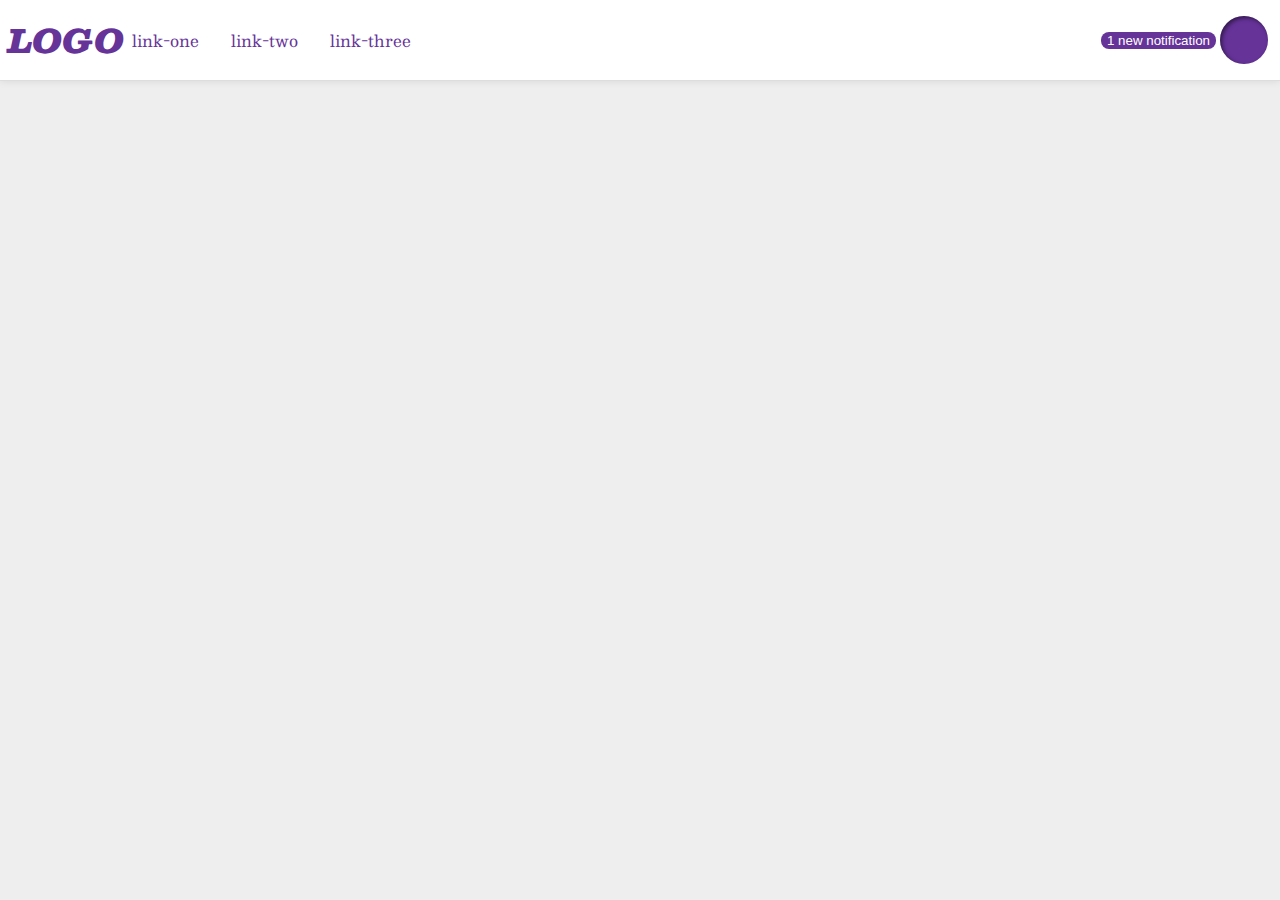
<file: flex/03-flex-header-2/index.html>
<!DOCTYPE html>
<html lang="en">
<head>
  <meta charset="UTF-8">
  <meta http-equiv="X-UA-Compatible" content="IE=edge">
  <meta name="viewport" content="width=device-width, initial-scale=1.0">
  <title>Flex Header 2</title>
  <link rel="stylesheet" href="style.css">
</head>
<body>
  <div class="header">
    <div class="izq">
    <div class="logo">
      LOGO
    </div>
    <ul class="links">
      <li><a href="google.com">link-one</a></li>
      <li><a href="google.com">link-two</a></li>
      <li><a href="google.com">link-three</a></li>
    </ul>
  </div>
    <div class="derecha">
    <button class="notifications">
      1 new notification
    </button>
    <div class="profile-image"></div>
    </div>
  </div>
</body>
</html>
</file>
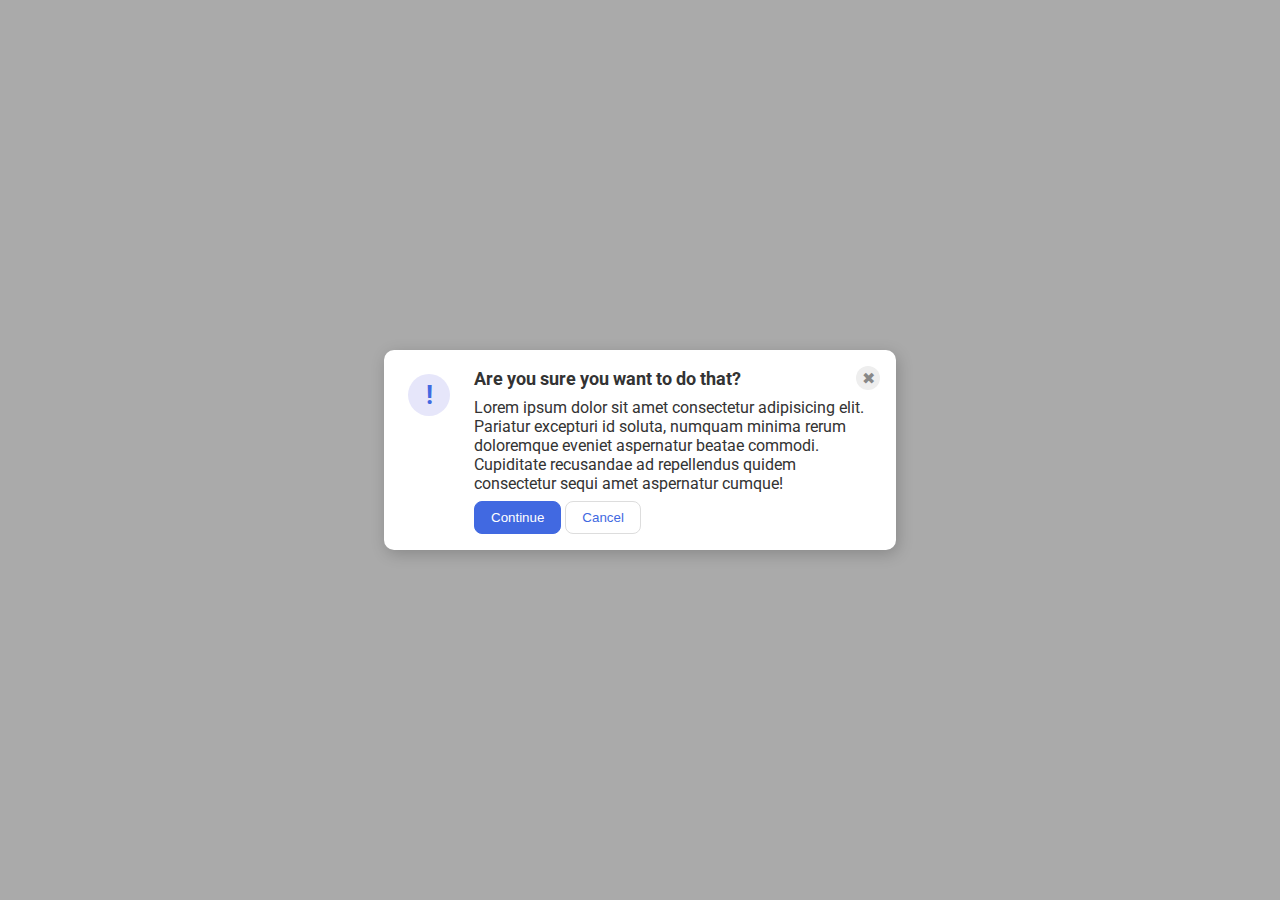
<file: flex/05-flex-modal/index.html>
<!DOCTYPE html>
<html lang="en">
<head>
  <meta charset="UTF-8">
  <meta http-equiv="X-UA-Compatible" content="IE=edge">
  <meta name="viewport" content="width=device-width, initial-scale=1.0">
  <link rel="stylesheet" href="style.css">
  <title>Modal</title>
</head>
<body>
  <div class="modal">
    <div class="left">
      <div class="icon">!</div>
    </div>
    <div class="right">
      <div class="closing">
        <div class="header">Are you sure you want to do that?</div>
        <div class="close-button">✖</div>
      </div>
      <div class="text">Lorem ipsum dolor sit amet consectetur adipisicing elit. Pariatur excepturi id soluta, numquam minima rerum doloremque eveniet aspernatur beatae commodi. Cupiditate recusandae ad repellendus quidem consectetur sequi amet aspernatur cumque!</div>
      <div class="options">
        <button class="continue">Continue</button>
        <button class="cancel">Cancel</button>
      </div>
    </div>
  </div>
</body>
</html>
</file>
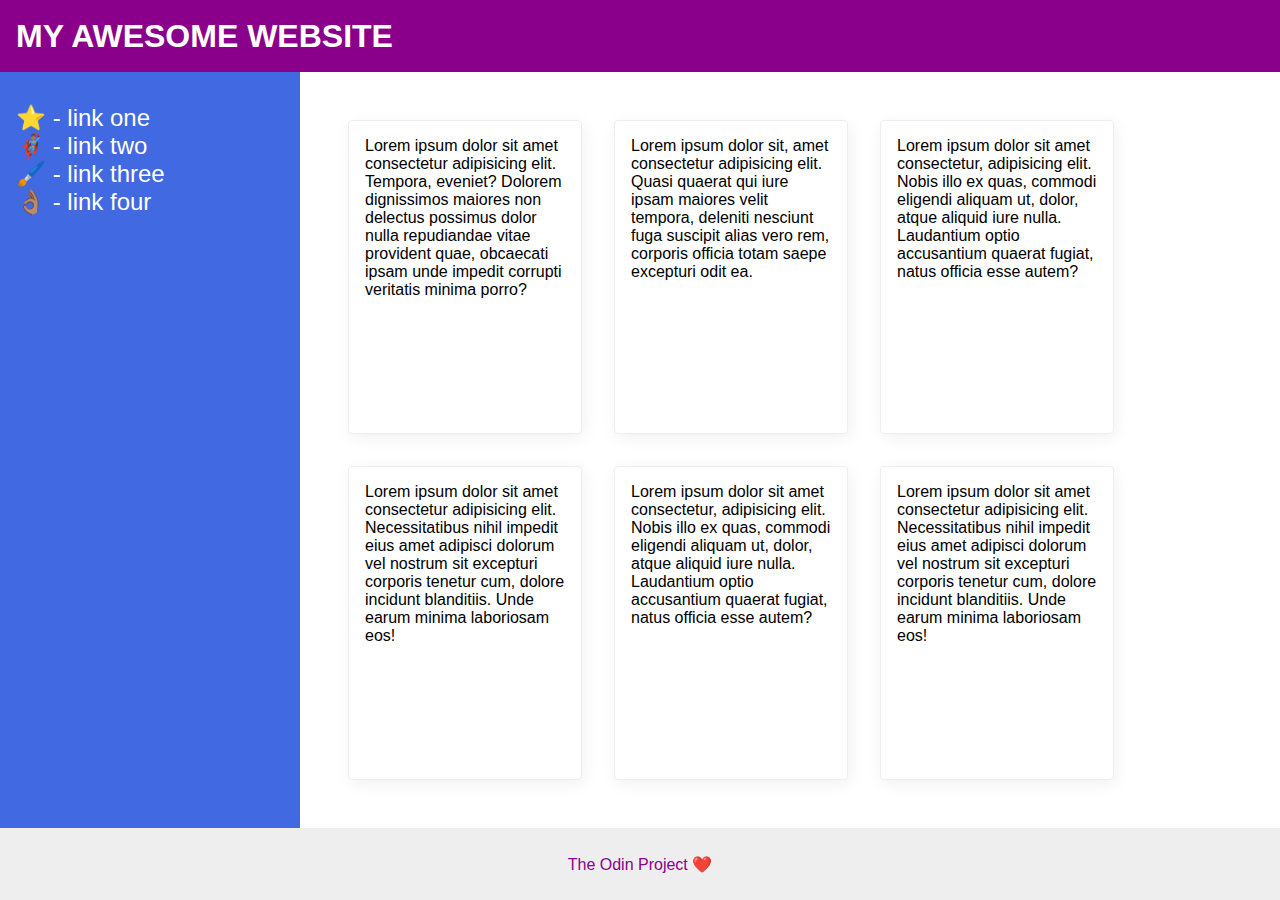
<file: flex/07-flex-layout-2/index.html>
<!DOCTYPE html>
<html lang="en">
<head>
  <meta charset="UTF-8">
  <meta http-equiv="X-UA-Compatible" content="IE=edge">
  <meta name="viewport" content="width=device-width, initial-scale=1.0">
  <title>The Holy Grail</title>
  <link rel="stylesheet" href="style.css">
</head>
<body>
  
    <div class="header">
      MY AWESOME WEBSITE
    </div>
    
    <div class="content">

      <div class="sidebar">
        <ul>
          <li><a href="google.com">⭐ - link one</a></li>
          <li><a href="google.com">🦸🏽‍♂️ - link two</a></li>
          <li><a href="google.com">🖌️ - link three</a></li>
          <li><a href="google.com">👌🏽 - link four</a></li>
        </ul>
      </div>

      <div class="card-container">
        <div class="card">Lorem ipsum dolor sit amet consectetur adipisicing elit. Tempora, eveniet? Dolorem dignissimos maiores non delectus possimus dolor nulla repudiandae vitae provident quae, obcaecati ipsam unde impedit corrupti veritatis minima porro?</div>
        <div class="card">Lorem ipsum dolor sit, amet consectetur adipisicing elit. Quasi quaerat qui iure ipsam maiores velit tempora, deleniti nesciunt fuga suscipit alias vero rem, corporis officia totam saepe excepturi odit ea.</div>
        <div class="card">Lorem ipsum dolor sit amet consectetur, adipisicing elit. Nobis illo ex quas, commodi eligendi aliquam ut, dolor, atque aliquid iure nulla. Laudantium optio accusantium quaerat fugiat, natus officia esse autem?</div>
        <div class="card">Lorem ipsum dolor sit amet consectetur adipisicing elit. Necessitatibus nihil impedit eius amet adipisci dolorum vel nostrum sit excepturi corporis tenetur cum, dolore incidunt blanditiis. Unde earum minima laboriosam eos!</div>
        <div class="card">Lorem ipsum dolor sit amet consectetur, adipisicing elit. Nobis illo ex quas, commodi eligendi aliquam ut, dolor, atque aliquid iure nulla. Laudantium optio accusantium quaerat fugiat, natus officia esse autem?</div>
        <div class="card">Lorem ipsum dolor sit amet consectetur adipisicing elit. Necessitatibus nihil impedit eius amet adipisci dolorum vel nostrum sit excepturi corporis tenetur cum, dolore incidunt blanditiis. Unde earum minima laboriosam eos!</div>
      </div>

    </div>

    <div class="footer">
      The Odin Project ❤️
    </div>
    

  
</body>
</html>
</file>
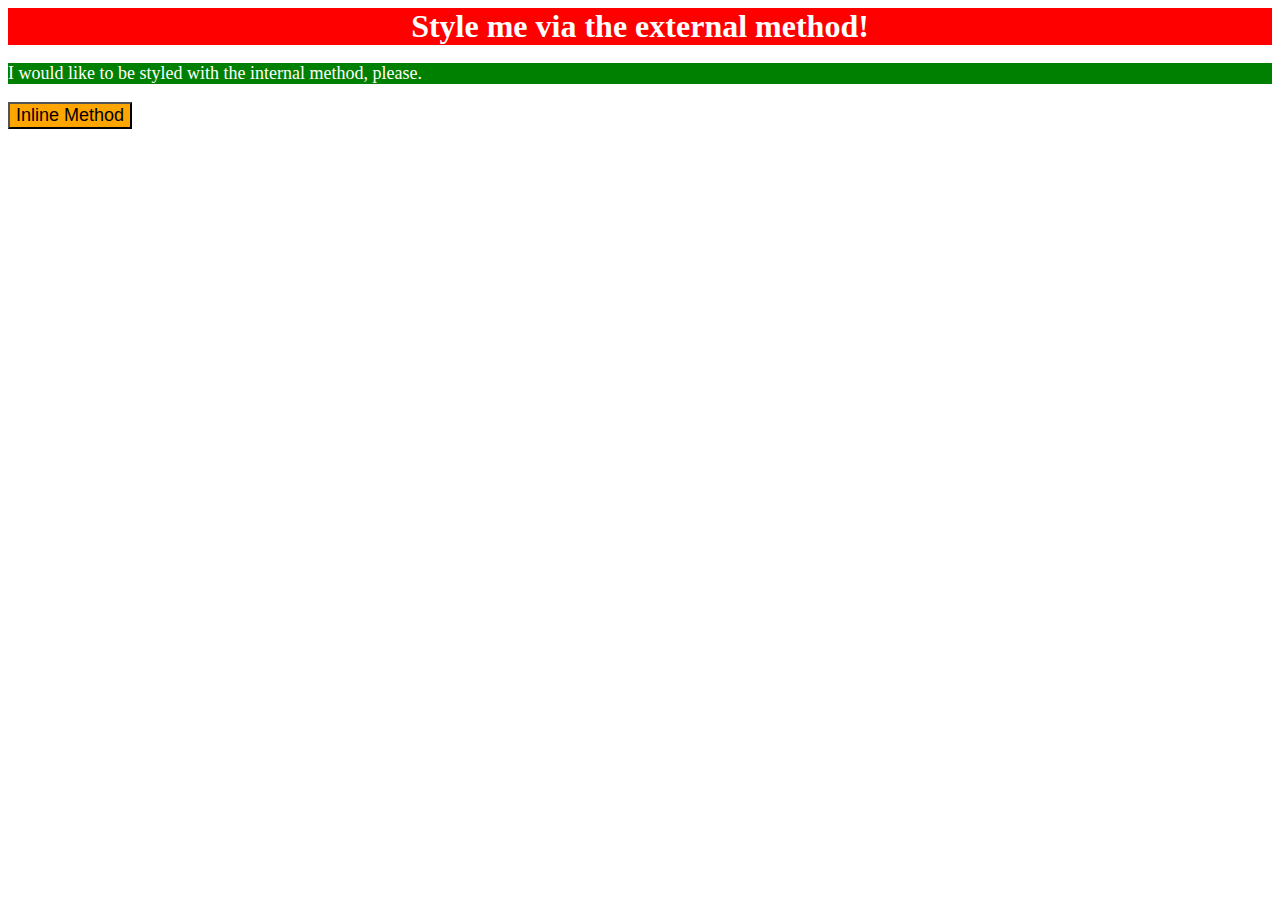
<file: foundations/01-css-methods/index.html>
<!DOCTYPE html>
<html lang="en">
<head>
  <meta charset="UTF-8">
  <meta http-equiv="X-UA-Compatible" content="IE=edge">
  <meta name="viewport" content="width=device-width, initial-scale=1.0">
  <link rel="stylesheet" href="style.css">
  <style>
    p {
      color: white;
      background-color: green;
      font-size: 18px;
    }
  </style>
  <title>Methods for Adding CSS</title>
</head>
<body>
  <div>Style me via the external method!</div>
  <p>I would like to be styled with the internal method, please.</p>
  <button style="background-color: orange; font-size: 18px;">Inline Method</button>
</body>
</html>
</file>
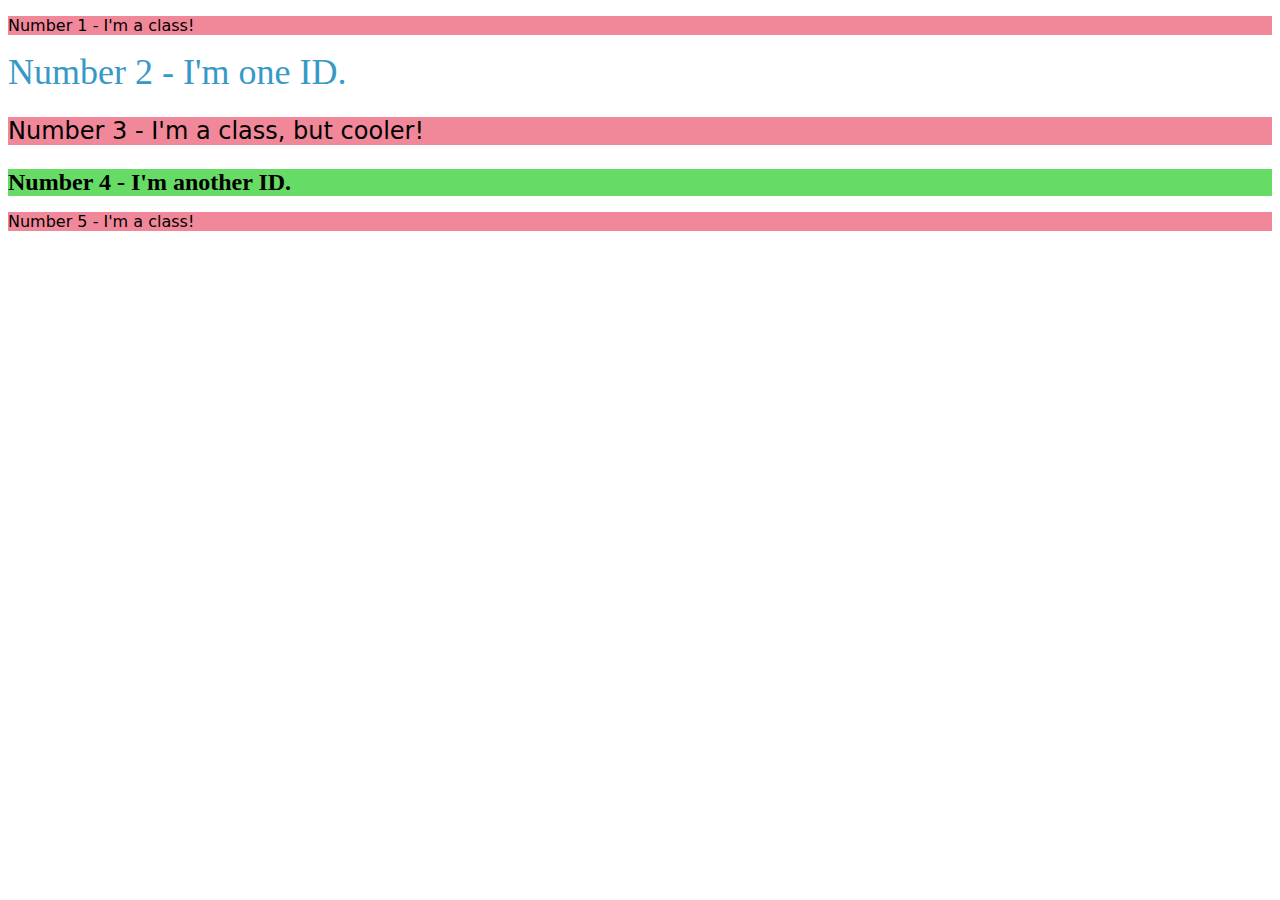
<file: foundations/02-class-id-selectors/index.html>
<!DOCTYPE html>
<html lang="en">
<head>
  <meta charset="UTF-8">
  <meta http-equiv="X-UA-Compatible" content="IE=edge">
  <meta name="viewport" content="width=device-width, initial-scale=1.0">
  <title>Class and ID Selectors</title>
  <link rel="stylesheet" href="style.css">
</head>
<body>
  <p class="odd">Number 1 - I'm a class!</p>
  <div id="two">Number 2 - I'm one ID.</div>
  <p class="odd big">Number 3 - I'm a class, but cooler!</p>
  <div id="four">Number 4 - I'm another ID.</div>
  <p class="odd">Number 5 - I'm a class!</p>
</body>
</html>
</file>
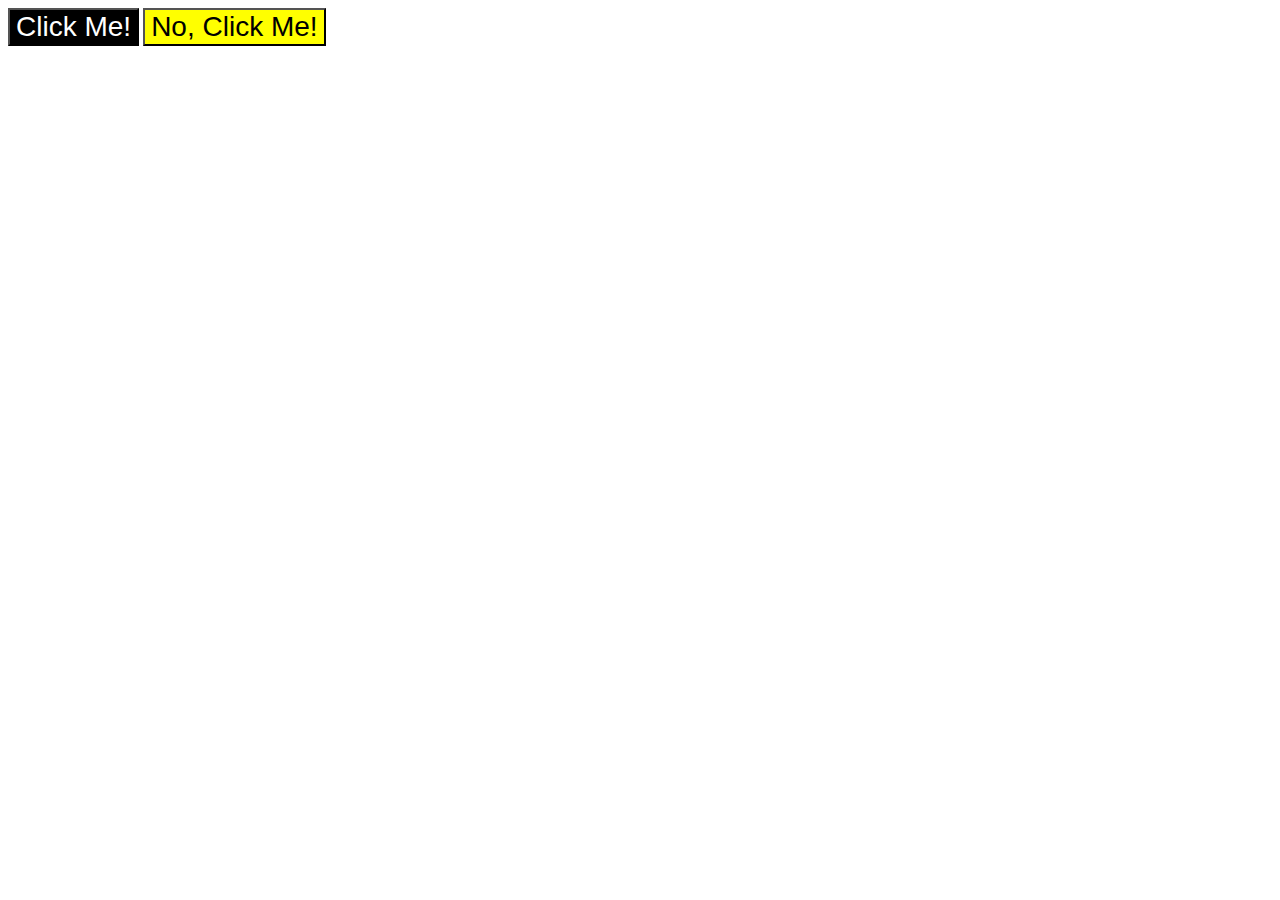
<file: foundations/03-grouping-selectors/index.html>
<!DOCTYPE html>
<html lang="en">
<head>
  <meta charset="UTF-8">
  <meta http-equiv="X-UA-Compatible" content="IE=edge">
  <meta name="viewport" content="width=device-width, initial-scale=1.0">
  <title>Grouping Selectors</title>
  <link rel="stylesheet" href="style.css">
</head>
<body>
  <button class="black">Click Me!</button>
  <button class="yellow">No, Click Me!</button>
</body>
</html>
</file>
<file: flex/03-flex-header-2/style.css>
/* this is some magical font-importing.  
you'll learn about it later. */
@import url('https://fonts.googleapis.com/css2?family=Besley:ital,wght@0,400;1,900&display=swap');

body {
  margin: 0;
  background: #eee;
  font-family: Besley, serif;
}

.header {
  background: white;
  border-bottom: 1px solid #ddd;
  box-shadow: 0 0 8px rgba(0,0,0,.1);

  display: flex;
  padding: 8px;
  justify-content: space-between;
}

.profile-image {
  background: rebeccapurple;
  box-shadow: inset 2px 2px 4px rgba(0,0,0,.5);
  border-radius: 50%;
  width: 48px;
  height:  48px;

  margin: 8px 4px;
}

.logo {
  color: rebeccapurple;
  font-size: 32px;
  font-weight: 900;
  font-style: italic;

  
}


.izq, .derecha {
  display: flex;
  align-items: center;
  justify-content: flex-start;
}

button {
  border: none;
  border-radius: 8px;
  background: rebeccapurple;
  color: white;
}

a {
  /* this removes the line under our links */
  text-decoration: none;
  color: rebeccapurple;

  display: flex;
  margin: 8px;
}

ul {
  list-style-type: none;

  display: flex;
  margin: 0;
  padding: 0;
  gap: 16px;
}
</file>
<file: flex/05-flex-modal/style.css>
@import url('https://fonts.googleapis.com/css2?family=Roboto:wght@400;700&display=swap');

html, body {
  height: 100%;
}

body {
  font-family: Roboto, sans-serif;
  margin: 0;
  background: #aaa;
  color: #333;
  /* I'll give you this one for free lol */
  display: flex;
  align-items: center;
  justify-content: center;
}

.modal {
  background: white;
  width: 480px;
  border-radius: 10px;
  box-shadow: 2px 4px 16px rgba(0,0,0,.2);
  padding: 16px;
  display: flex;
  gap: 16px;
}

.icon {
  color: royalblue;
  font-size: 26px;
  font-weight: 700;
  background: lavender;
  width: 42px;
  height: 42px;
  border-radius: 50%;
  display: flex;
  align-items: center;
  justify-content: center;
  flex-shrink: 0;
}

.left {
  align-items: flex-start;
  margin: 8px;
}

.right {
  display: flex;
  flex-flow: column nowrap;
  gap: 8px;
}

.closing {
  display: flex;
  justify-content: space-between;
  align-items: center;
}

.close-button {
  background: #eee;
  border-radius: 50%;
  color: #888;
  font-weight: 400;
  font-size: 16px;
  height: 24px;
  width: 24px;
  display: flex;
  align-items: center;
  justify-content: center;
  align-self: flex-end;
}
.header {
  font-weight: bold;
  font-size: large;
}

button {
  padding: 8px 16px;
  border-radius: 8px;
}

button.continue {
  background: royalblue;
  border: 1px solid royalblue;
  color: white;
}

button.cancel {
  background: white;
  border: 1px solid #ddd;
  color: royalblue;
}
</file>
<file: flex/07-flex-layout-2/style.css>
body {
  font-family: -apple-system, BlinkMacSystemFont, 'Segoe UI', Roboto, Oxygen, Ubuntu, Cantarell, 'Open Sans', 'Helvetica Neue', sans-serif;
  margin: 0;
  min-height: 100vh;
}

body {
  display: flex;
  flex: 1 1 auto;
  flex-direction: column;
}

ul {
  padding: 16px;
  list-style: none;
}

a {
  color: white;
  text-decoration: none;
  font-size: 24px;
}

.header {
  height: 72px;
  background: darkmagenta;
  color: white;
  /*---------*/
  display: flex;
  align-items: center;
  font-size: 32px;
  font-weight: 900;
  padding: 0px 16px;
}

.content {
  display: flex;
  flex: 1;
}

.footer {
  height: 72px;
  background: #eee;
  color: darkmagenta;
  display: flex;
  align-items: center;
  justify-content: center;
}

.sidebar {
  width: 300px;
  background: royalblue;
  flex: 0 0 auto;
  
}

.card-container {
  display: flex;
  flex-flow:row wrap;
  flex: 1 1 auto;
  padding: 32px;
}

.card {
  border: 1px solid #eee;
  box-shadow: 2px 4px 16px rgba(0,0,0,.06);
  border-radius: 4px;

  width: 200px;
  padding: 16px;
  margin: 16px;
}
</file>
<file: foundations/01-css-methods/style.css>
/* style.css */
div {
    color: white;
    background-color: red;
    font-size: 32px;
    font-weight: bold;
    text-align: center;
}
</file>
<file: foundations/02-class-id-selectors/style.css>
.odd {
    background-color: rgb(241, 136, 154);
    font-family: Verdana, DejaVu Sans, sans-serif;
}
.big {
    font-size: 24px;
}
#two {
    color: rgb(54, 153, 199);
    font-size: 36px;
}
#four {
    background-color: rgb(102, 219, 102);
    font-size: 24px;
    font-weight: bold;
}
</file>
<file: foundations/03-grouping-selectors/style.css>
.black {
    color: white;
    background-color: black;
}

.yellow {
    background-color: yellow;
}

.black, .yellow {
    font-size: 28px;
    font-family: Helvetica, "Times New Roman", sans-serif;
}
</file>
